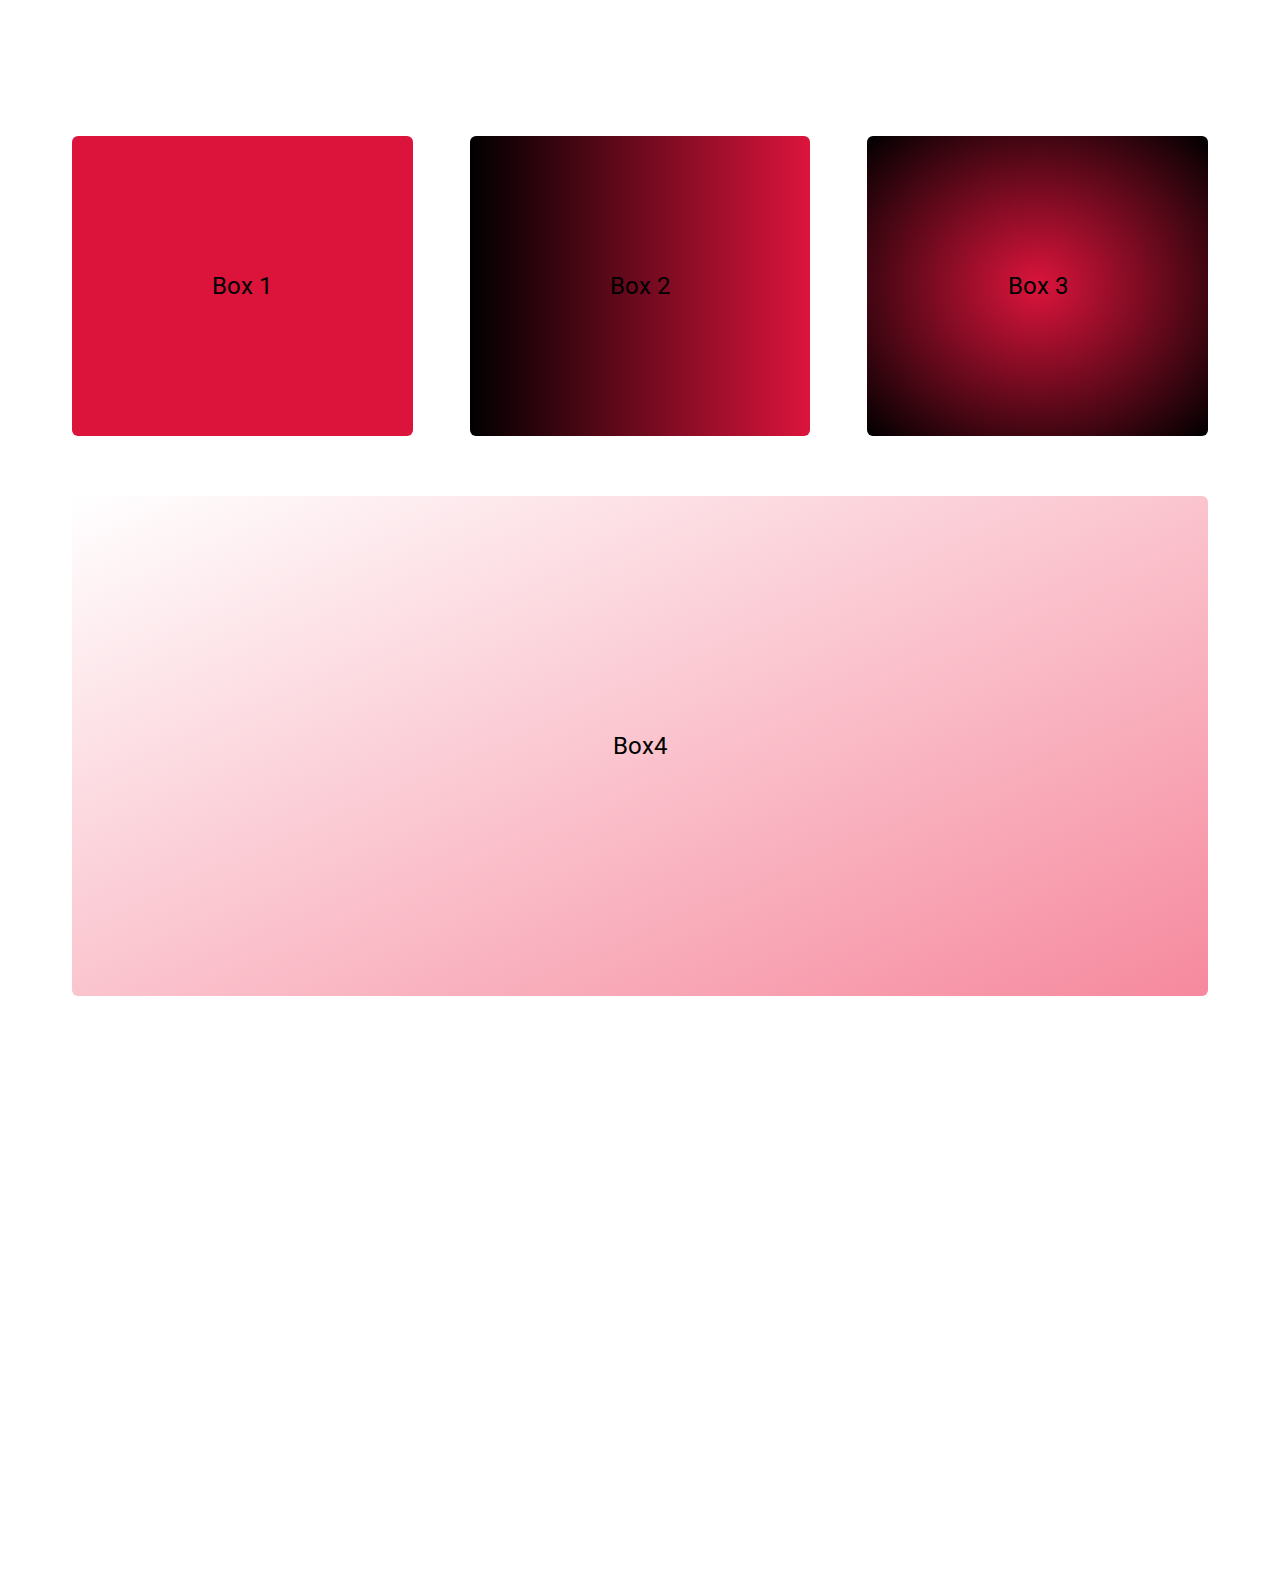
<file: block-BHaabu/index.html>
<!DOCTYPE html>
<html lang="en">
<head>
    <meta charset="UTF-8">
    <meta http-equiv="X-UA-Compatible" content="IE=edge">
    <meta name="viewport" content="width=device-width, initial-scale=1.0">
    <title>background image</title>
    <link rel="stylesheet" href="./stylesheet/index.css">
    <link rel="preconnect" href="https://fonts.gstatic.com">
<link href="https://fonts.googleapis.com/css2?family=Roboto:wght@400;700&display=swap" rel="stylesheet">
</head>
<body>
       <header class="header">
           <h1>
               Background and Gradients
           </h1>
       </header>

       <main>
           <section class="hero">
               <div class="container flex">
                   <div class="box box1 center">Box 1</div>
                   <div class="box box2 center">Box 2</div>
                   <div class="box box3 center">Box 3</div>
               </div>
           </section>


           <section class="margin-top">
               <div class="container">
                   <div class="box big-box center">
                         Box4
                   </div>
               </div>
           </section>
       </main>
</body>
</html>
</file>
<file: block-BHaabu/stylesheet/index.css>
html, body, div, span, applet, object, iframe,
h1, h2, h3, h4, h5, h6, p, blockquote, pre,
a, abbr, acronym, address, big, cite, code,
del, dfn, em, img, ins, kbd, q, s, samp,
small, strike, strong, sub, sup, tt, var,
b, u, i, center,
dl, dt, dd, ol, ul, li,
fieldset, form, label, legend,
table, caption, tbody, tfoot, thead, tr, th, td,
article, aside, canvas, details, embed, 
figure, figcaption, footer, header, hgroup, 
menu, nav, output, ruby, section, summary,
time, mark, audio, video {
	margin: 0;
	padding: 0;
	border: 0;
	font-size: 100%;
	font: inherit;
	vertical-align: baseline;
}
/* HTML5 display-role reset for older browsers */
article, aside, details, figcaption, figure, 
footer, header, hgroup, menu, nav, section {
	display: block;
}
body {
	line-height: 1;
}
ol, ul {
	list-style: none;
}
blockquote, q {
	quotes: none;
}
blockquote:before, blockquote:after,
q:before, q:after {
	content: '';
	content: none;
}
table {
	border-collapse: collapse;
	border-spacing: 0;
}


/* custom styles*/


body {
    font-family: 'Roboto', sans-serif;
    font-size: 16px;
    line-height: 1.5;
    background-size: cover;
    background: url(https://p0.pikist.com/photos/695/886/mountain-beach-ocean-blue-high-view-white-sand-pointed.jpg) no-repeat ;
    background-size: cover;
    background-attachment: fixed;
    padding-bottom: 600px;
}

*,
*::before,
*::after {
    box-sizing: border-box;
}


.container {
    max-width: 1200px;
    margin: 0 auto;
    padding: 0 32px;
}


.flex {
    display: flex;
    justify-content: space-between;
    align-items: center;
}


.center{
   display: flex;
   justify-content: center;
   align-items: center;
}


/*header*/

.header  {
    text-align: center;
    padding: 32px 0;
}

.header h1 {
    font-size: 48px;
    font-weight: 700;
    color: white;
}


/*section*/
.box {
    width: 30%;
    height: 300px;
    background-color: white;
    border-radius: 6px;
    font-size: 24px;
    font-weight: 600px;
}


.box1 {
    background-color: crimson;
    color: black;
}

.box2 {
    background:linear-gradient(to right, #000 , crimson);
}

.box3 {
    background: radial-gradient(crimson ,#000 );
}


.margin-top {
    margin-top: 60px;
}
.big-box {
  width: 100%;
  height: 500px;
  background: linear-gradient(to right bottom,transparent ,rgba(237,20,61,0.5)), url(https://idsb.tmgrup.com.tr/ly/uploads/images/2020/04/10/30025.jpg) 50% 50% no-repeat;
  background-size: cover;
}
</file>
